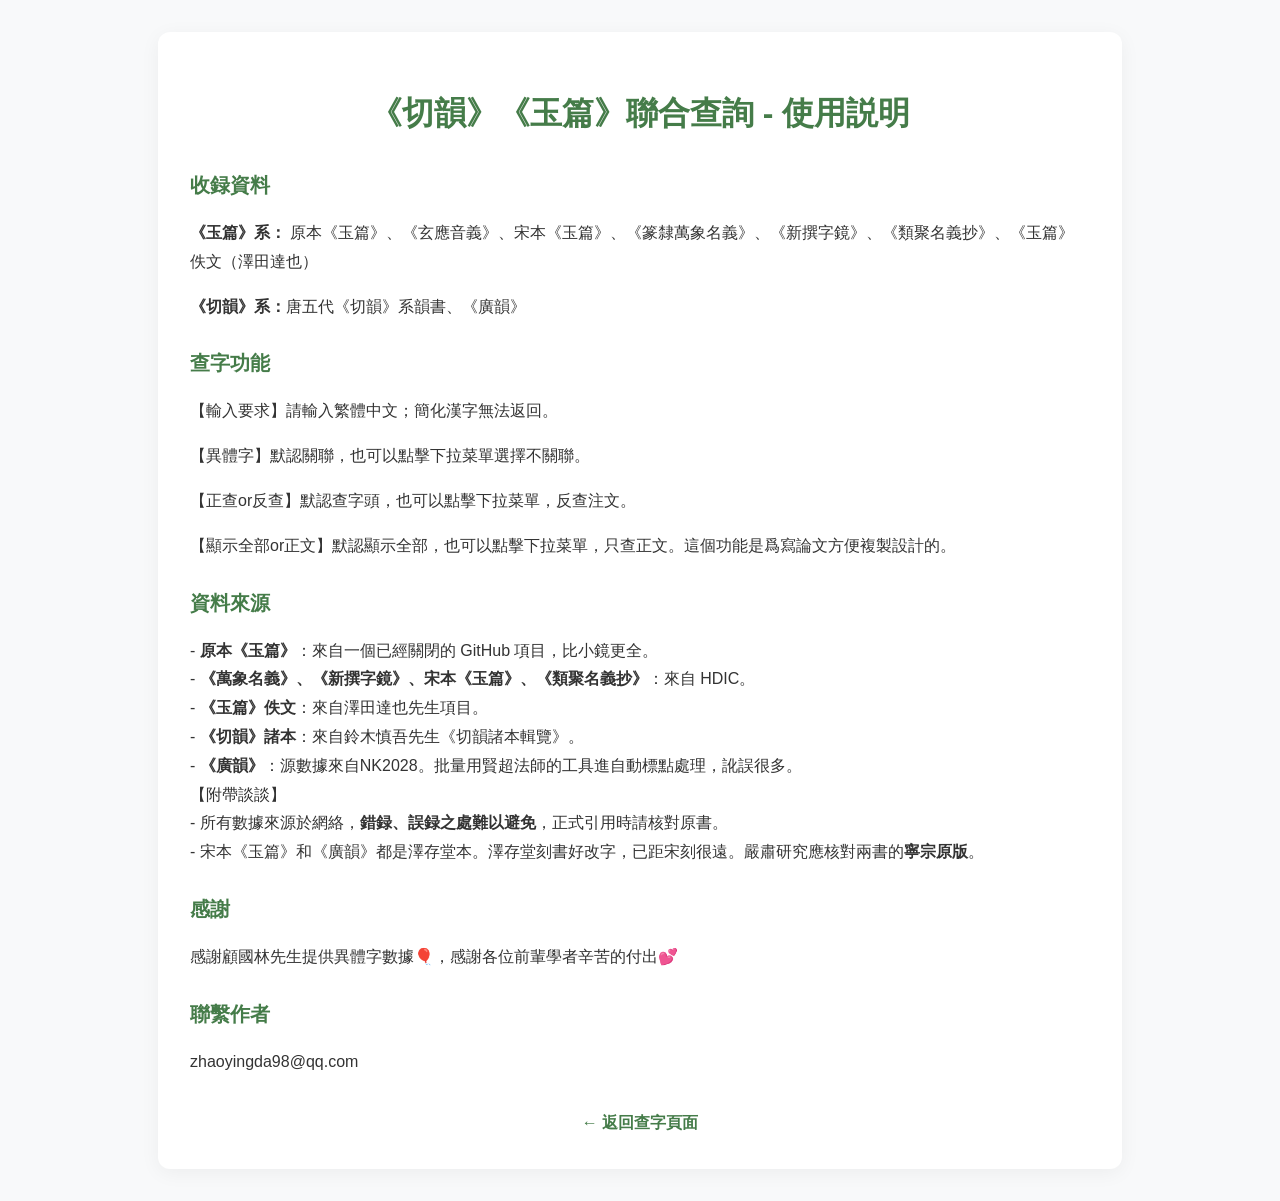
<file: instruction.html>
<!DOCTYPE html>
<html lang="zh-CN">
<head>
    <meta charset="UTF-8">
    <title>使用説明 | 《切韻》《玉篇》聯合查詢</title>
    <meta name="viewport" content="width=device-width, initial-scale=1.0">
    <style>
        :root {
            --primary-color: #457c49;
            --secondary-color: #e6f2ea;
            --text-color: #333;
            --background-color: #f8f9fa;
            --card-background: #ffffff;
        }

        body {
            margin: 0;
            font-family: "Helvetica Neue", Arial, sans-serif;
            background-color: var(--background-color);
            color: var(--text-color);
            line-height: 1.8;
            padding: 2rem 1rem;
        }

        .container {
            max-width: 900px;
            margin: auto;
            background: var(--card-background);
            padding: 2rem;
            border-radius: 12px;
            box-shadow: 0 4px 20px rgba(0, 0, 0, 0.05);
        }

        h1 {
            font-size: 2rem;
            color: var(--primary-color);
            text-align: center;
            margin-bottom: 1.5rem;
        }

        h2 {
            font-size: 1.25rem;
            color: var(--primary-color);
            margin-top: 1.5rem;
            margin-bottom: 0.5rem;
        }

        p {
            margin-bottom: 1rem;
        }

        a {
            color: var(--primary-color);
            text-decoration: none;
            font-weight: bold;
        }

        a:hover {
            text-decoration: underline;
        }

        .back-link {
            display: block;
            text-align: center;
            margin-top: 2rem;
            font-size: 1rem;
        }

        @media (max-width: 600px) {
            body {
                padding: 1rem;
            }

            .container {
                padding: 1.5rem;
            }

            h1 {
                font-size: 1.5rem;
            }
        }
    </style>
</head>
<body>
    <div class="container">
        <h1>《切韻》《玉篇》聯合查詢 - 使用説明</h1>

        <h2>收録資料</h2>
        <p><strong>《玉篇》系：</strong> 原本《玉篇》、《玄應音義》、宋本《玉篇》、《篆隸萬象名義》、《新撰字鏡》、《類聚名義抄》、《玉篇》佚文（澤田達也）</p>
        <p><strong>《切韻》系：</strong>唐五代《切韻》系韻書、《廣韻》</p>
        
        <h2>查字功能</h2>
        <p>【輸入要求】請輸入繁體中文；簡化漢字無法返回。</p>
        <p>【異體字】默認關聯，也可以點擊下拉菜單選擇不關聯。</p>
        <p>【正查or反查】默認查字頭，也可以點擊下拉菜單，反查注文。</p>
        <p>【顯示全部or正文】默認顯示全部，也可以點擊下拉菜單，只查正文。這個功能是爲寫論文方便複製設計的。</p>

        <h2>資料來源</h2>
        <p>
            - <strong>原本《玉篇》</strong>：來自一個已經關閉的 GitHub 項目，比小鏡更全。<br>
            - <strong>《萬象名義》、《新撰字鏡》、宋本《玉篇》、《類聚名義抄》</strong>：來自 HDIC。<br>
            - <strong>《玉篇》佚文</strong>：來自澤田達也先生項目。<br>
            - <strong>《切韻》諸本</strong>：來自鈴木慎吾先生《切韻諸本輯覽》。<br>
            - <strong>《廣韻》</strong>：源數據來自NK2028。批量用賢超法師的工具進自動標點處理，訛誤很多。<br>
            【附帶談談】<br>
            - 所有數據來源於網絡，<strong>錯録、誤録之處難以避免</strong>，正式引用時請核對原書。<br>
            - 宋本《玉篇》和《廣韻》都是澤存堂本。澤存堂刻書好改字，已距宋刻很遠。嚴肅研究應核對兩書的<strong>寧宗原版</strong>。
        </p>
        <h2>感謝</h2>
        <p>感謝顧國林先生提供異體字數據🎈，感謝各位前輩學者辛苦的付出💕</p>

        <h2>聯繫作者</h2>
        <p>zhaoyingda98@qq.com</p>

        <a class="back-link" href="index.html">← 返回查字頁面</a>
    </div>
</body>
</html>
</file>
